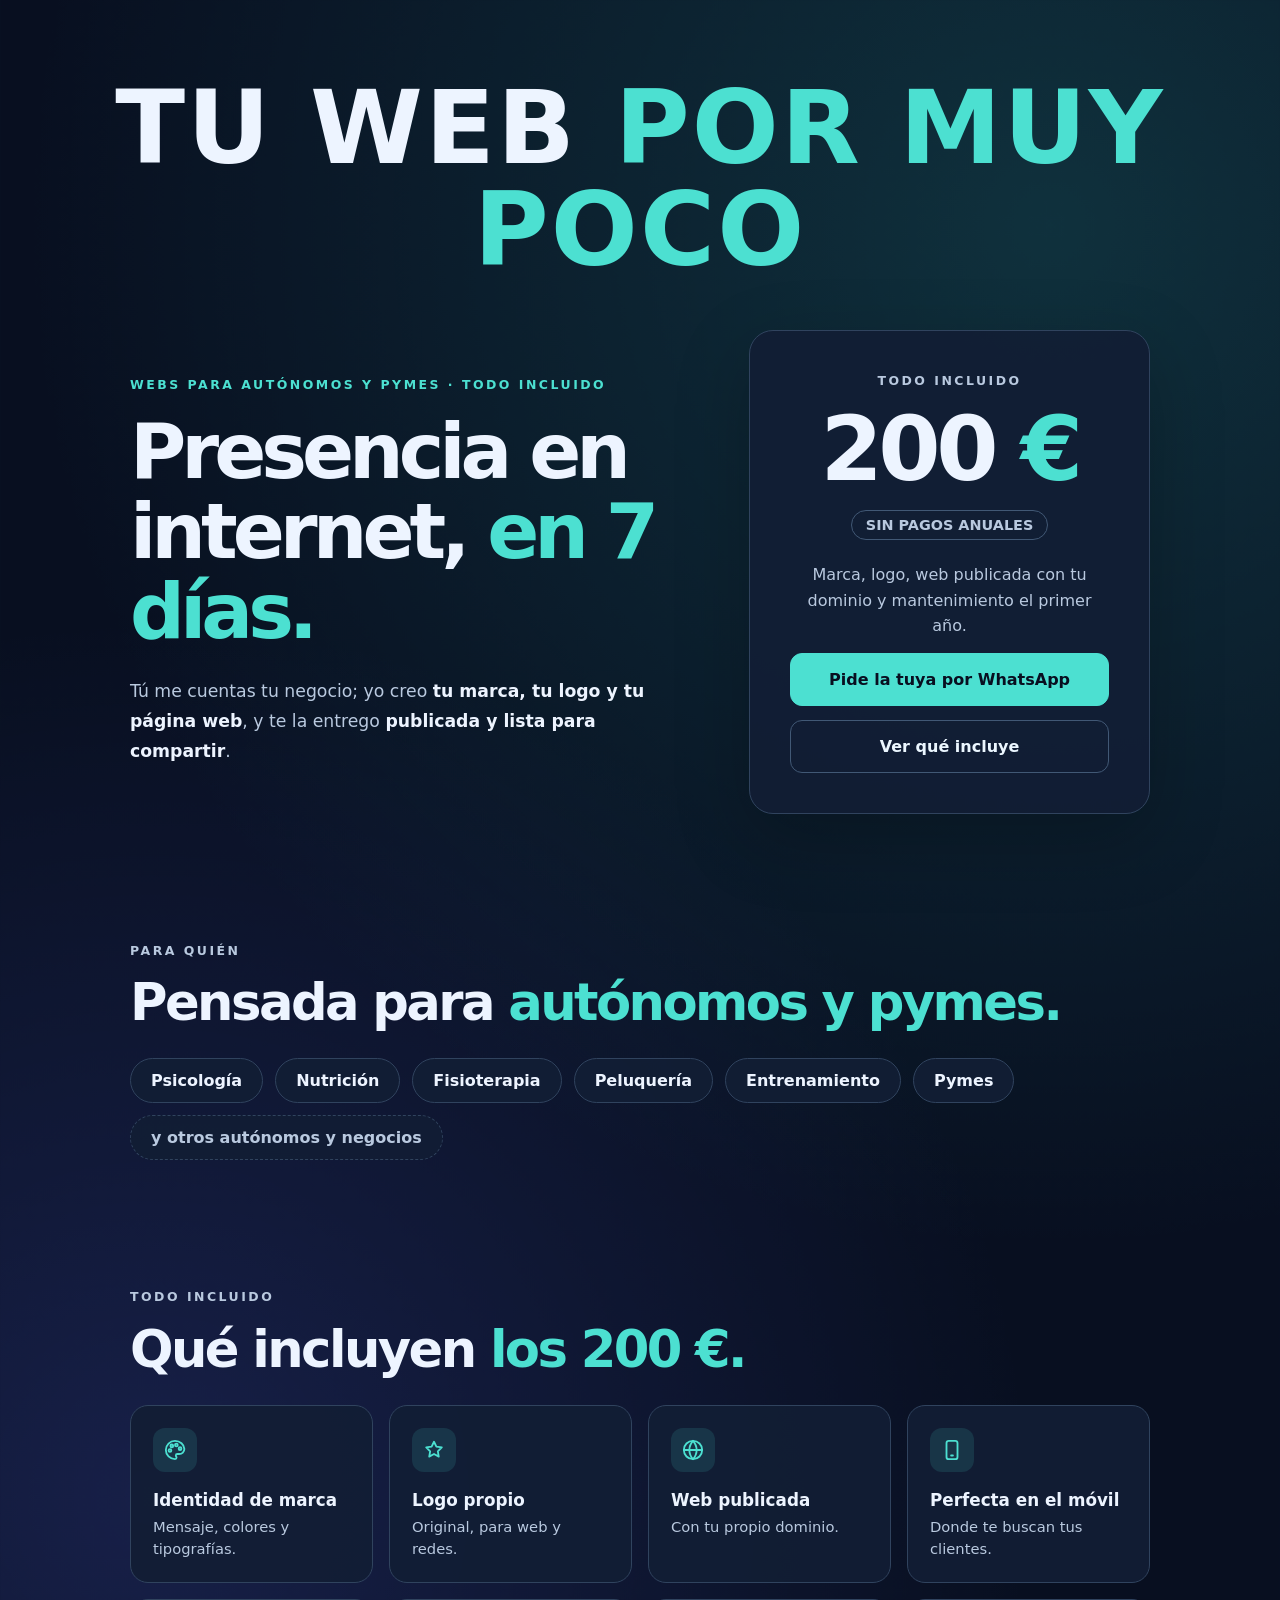
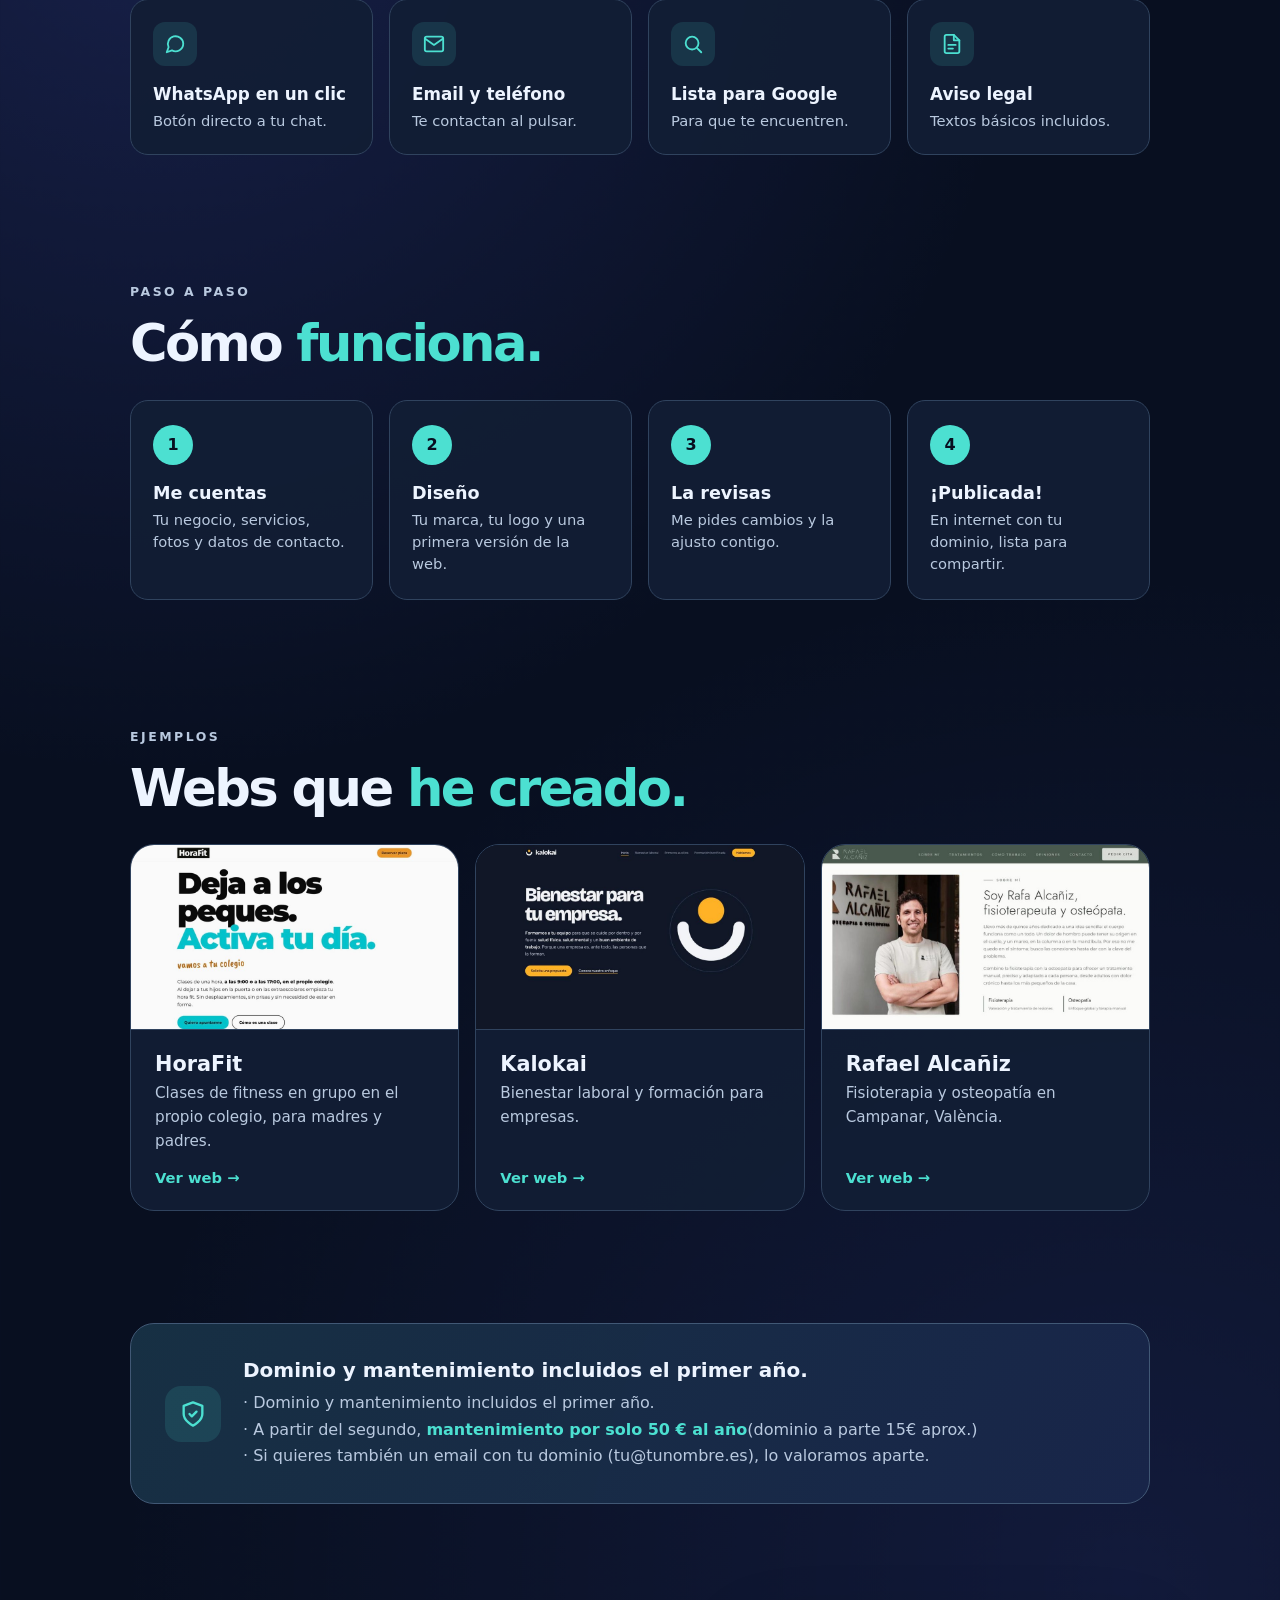
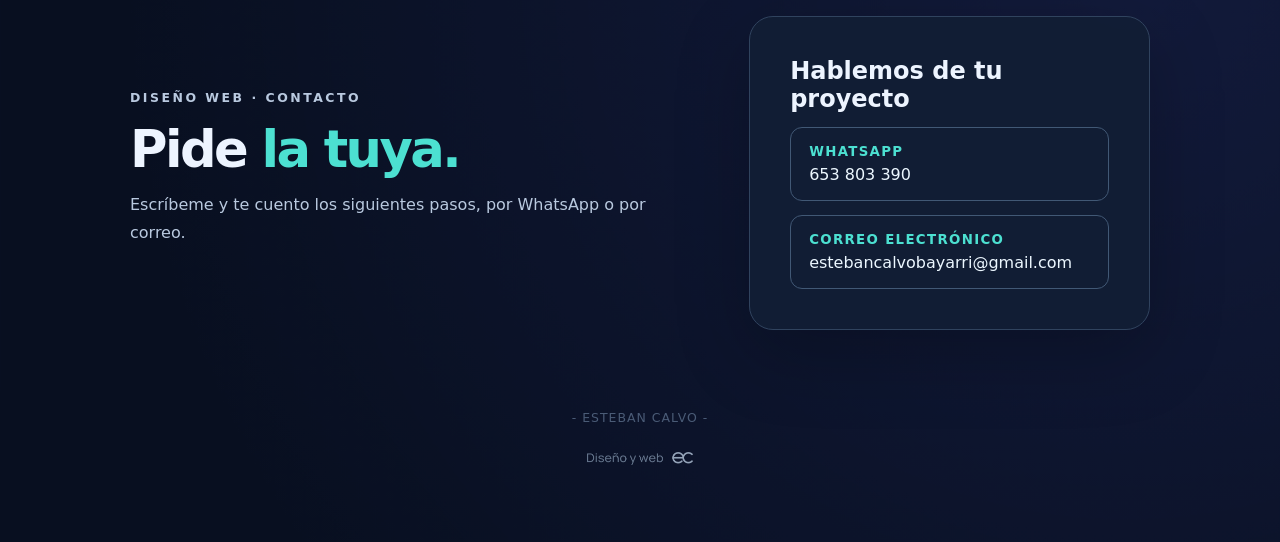
<file: index.html>
<!doctype html>
<html lang="es">
<head>
  <meta charset="utf-8">
  <meta name="viewport" content="width=device-width, initial-scale=1">
  <meta name="description" content="Tu web profesional por 200 €: marca, logo y página web publicada con tu dominio. Para psicólogos, nutricionistas, fisioterapeutas, peluquerías, entrenadores, otros autónomos y pymes.">
  <meta name="color-scheme" content="dark">
  <title>Tu web profesional por 200 € | Esteban Calvo</title>
  <style>
    :root { color-scheme: dark; font-family: Inter, ui-sans-serif, system-ui, -apple-system, BlinkMacSystemFont, "Segoe UI", sans-serif; background: #080f20; color: #edf4ff; }
    * { box-sizing: border-box; }
    html { scroll-behavior: smooth; }
    body { min-height: 100vh; margin: 0; background: radial-gradient(circle at 82% 6%, rgba(51, 215, 202, .17), transparent 28%), radial-gradient(circle at 12% 40%, rgba(91, 107, 255, .18), transparent 35%), radial-gradient(circle at 88% 85%, rgba(91, 107, 255, .12), transparent 30%), #080f20; }
    main { padding: clamp(24px, 6vw, 80px) clamp(16px, 6vw, 80px); }
    .wrap { width: 100%; display: flex; flex-direction: column; align-items: center; }
    .container { width: min(100%, 1020px); }

    /* Cabecera */
    .top-banner { text-align: center; margin-bottom: clamp(28px, 5vw, 48px); }
    .top-banner h1 { font-size: clamp(3.2rem, 8vw, 6.5rem); line-height: 1; letter-spacing: .02em; margin: 0; font-weight: 900; color: #edf4ff; }
    .top-banner h1 span { color: #4ce0d1; }

    /* Hero */
    .layout { width: min(100%, 1020px); display: grid; grid-template-columns: 1.15fr .85fr; gap: clamp(28px, 6vw, 80px); align-items: center; }
    .eyebrow { color: #4ce0d1; font-size: .78rem; letter-spacing: .2em; text-transform: uppercase; font-weight: 800; margin: 0; }
    h2.hero { font-size: clamp(2.8rem, 6vw, 5.5rem); line-height: 1.04; letter-spacing: -.065em; margin: 20px 0 24px; }
    h2.hero span { color: #4ce0d1; }
    .intro { max-width: 54ch; color: #b9c9df; line-height: 1.75; font-size: 1.08rem; margin: 0; }
    .intro strong { color: #edf4ff; }

    .card { border: 1px solid #30435e; border-radius: 24px; padding: clamp(24px, 4vw, 40px); background: rgba(18, 30, 53, .92); box-shadow: 0 24px 75px rgba(0,0,0,.22); }
    h2.card-title { font-size: 1.5rem; margin: 0 0 12px; }
    .card p { color: #b9c9df; line-height: 1.6; margin: 0 0 26px; }

    /* Tarjeta de precio */
    .price-card { text-align: center; }
    .price-card .eyebrow { margin-bottom: 14px; }
    .price { font-size: clamp(4rem, 9vw, 5.6rem); font-weight: 900; line-height: 1; letter-spacing: -.05em; color: #edf4ff; }
    .price span { color: #4ce0d1; }
    .price-sub { display: inline-block; margin: 16px 0 22px; padding: 6px 14px; border: 1px solid #415875; border-radius: 999px; color: #b9c9df; font-size: .9rem; font-weight: 600; }
    .price-card p { margin-bottom: 8px; }

    .button { display: block; padding: 16px 18px; border-radius: 12px; margin-top: 14px; font-weight: 800; text-align: center; text-decoration: none; transition: border-color .2s, background-color .2s, transform .2s; }
    .button.primary { background: #4ce0d1; color: #080f20; border: 1px solid #4ce0d1; }
    .button.primary:hover, .button.primary:focus-visible { background: #7beadf; transform: translateY(-2px); }
    .button.ghost { border: 1px solid #415875; color: #ecf7ff; }
    .button.ghost:hover, .button.ghost:focus-visible { border-color: #4ce0d1; background: #1a3650; transform: translateY(-2px); }

    /* Secciones */
    .section { width: min(100%, 1020px); margin-top: clamp(64px, 10vw, 112px); }
    .section-head { margin-bottom: 28px; }
    .section-head h2 { font-size: clamp(2rem, 4.4vw, 3.2rem); line-height: 1.08; letter-spacing: -.05em; margin: 14px 0 0; }
    .section-head h2 span { color: #4ce0d1; }
    .section-head p { color: #b9c9df; line-height: 1.7; margin: 14px 0 0; max-width: 60ch; }

    /* Para quién */
    .chips { display: flex; flex-wrap: wrap; gap: 12px; margin: 0; padding: 0; list-style: none; }
    .chips li { padding: 12px 20px; border: 1px solid #30435e; border-radius: 999px; background: rgba(18, 30, 53, .92); font-weight: 700; }
    .chips li.more { border-style: dashed; color: #b9c9df; font-weight: 600; }

    /* Qué incluye */
    .features { display: grid; grid-template-columns: repeat(4, 1fr); gap: 16px; }
    .feature { border: 1px solid #30435e; border-radius: 18px; padding: 22px; background: rgba(18, 30, 53, .92); }
    .icon { width: 44px; height: 44px; display: grid; place-items: center; border-radius: 12px; background: rgba(76, 224, 209, .12); color: #4ce0d1; margin-bottom: 18px; }
    .icon svg { width: 22px; height: 22px; }
    .feature h3 { font-size: 1.05rem; margin: 0 0 6px; }
    .feature p { margin: 0; color: #b9c9df; line-height: 1.5; font-size: .92rem; }

    /* Cómo funciona */
    .steps { display: grid; grid-template-columns: repeat(4, 1fr); gap: 16px; margin: 0; padding: 0; list-style: none; counter-reset: step; }
    .step { position: relative; border: 1px solid #30435e; border-radius: 18px; padding: 24px 22px; background: rgba(18, 30, 53, .92); }
    .step-num { width: 40px; height: 40px; display: grid; place-items: center; border-radius: 50%; background: #4ce0d1; color: #080f20; font-weight: 900; margin-bottom: 18px; }
    .step h3 { font-size: 1.1rem; margin: 0 0 6px; }
    .step p { margin: 0; color: #b9c9df; line-height: 1.5; font-size: .92rem; }

    /* Ejemplos */
    .examples { display: grid; grid-template-columns: repeat(3, 1fr); gap: 16px; }
    .example { display: flex; flex-direction: column; overflow: hidden; border: 1px solid #30435e; border-radius: 24px; background: rgba(18, 30, 53, .92); color: #edf4ff; text-decoration: none; transition: border-color .2s, background-color .2s, transform .2s; }
    .example:hover, .example:focus-visible { border-color: #4ce0d1; background: #1a3650; transform: translateY(-2px); }
    .example-shot { aspect-ratio: 16 / 9; border-bottom: 1px solid #30435e; background: #0d1830; }
    .example-shot img { display: block; width: 100%; height: 100%; object-fit: cover; object-position: top; }
    .example-body { display: flex; flex-direction: column; flex: 1; padding: 22px 24px 24px; }
    .example h3 { font-size: 1.3rem; margin: 0 0 6px; }
    .example p { margin: 0 0 16px; color: #b9c9df; line-height: 1.55; font-size: .95rem; }
    .example .visit { margin-top: auto; color: #4ce0d1; font-weight: 800; font-size: .92rem; }
    @media (max-width: 900px) { .examples { grid-template-columns: repeat(2, 1fr); } }
    @media (max-width: 600px) { .examples { grid-template-columns: 1fr; } }

    /* Condiciones */
    .terms { display: grid; grid-template-columns: auto 1fr; gap: 22px; align-items: center; border: 1px solid #415875; border-radius: 24px; padding: clamp(22px, 4vw, 34px); background: linear-gradient(120deg, rgba(76, 224, 209, .10), rgba(91, 107, 255, .10)), rgba(18, 30, 53, .92); }
    .terms .icon { margin: 0; width: 56px; height: 56px; border-radius: 16px; }
    .terms .icon svg { width: 28px; height: 28px; }
    .terms h3 { margin: 0 0 8px; font-size: 1.25rem; }
    .terms p { margin: 0; color: #b9c9df; line-height: 1.65; }
    .terms p strong { color: #4ce0d1; }

    /* Contacto */
    .contact-layout { display: grid; grid-template-columns: 1.15fr .85fr; gap: clamp(28px, 6vw, 80px); align-items: center; }
    .contact-link { display: block; padding: 16px 18px; border: 1px solid #415875; border-radius: 12px; margin-top: 14px; color: #ecf7ff; text-decoration: none; overflow-wrap: anywhere; transition: border-color .2s, background-color .2s, transform .2s; }
    .contact-link small { display: block; color: #4ce0d1; font-weight: 700; text-transform: uppercase; letter-spacing: .1em; margin-bottom: 6px; }
    .contact-link:hover, .contact-link:focus-visible { border-color: #4ce0d1; background: #1a3650; transform: translateY(-2px); }

    a:focus-visible { outline: 3px solid #4ce0d1; outline-offset: 4px; }
    .site-footer { margin-top: clamp(48px, 8vw, 80px); color: #4a5b76; font-size: .78rem; letter-spacing: .08em; text-align: center; }
    .site-credit { display: block; width: max-content; margin: 14px auto 0; transition: filter .2s ease; }
    .site-credit img { display: block; height: 13.5px; width: auto; }
    .site-credit:hover { filter: brightness(1.45); }

    @media (max-width: 900px) { .features, .steps { grid-template-columns: repeat(2, 1fr); } }
    @media (max-width: 720px) { .layout, .contact-layout { grid-template-columns: 1fr; } h2.hero { max-width: 12ch; } }
    @media (max-width: 480px) { .features, .steps { grid-template-columns: 1fr; } .terms { grid-template-columns: 1fr; } }
    @media (prefers-reduced-motion: reduce) { html { scroll-behavior: auto; } .contact-link, .button, .example { transition: none; } .contact-link:hover, .contact-link:focus-visible, .button:hover, .button:focus-visible, .example:hover, .example:focus-visible { transform: none; } }
  </style>
</head>
<body>
  <main>
    <div class="wrap">
      <div class="top-banner">
        <h1>TU WEB <span>POR MUY POCO</span></h1>
      </div>

      <!-- Hero + precio -->
      <div class="layout">
        <div>
          <p class="eyebrow">Webs para autónomos y pymes · Todo incluido</p>
          <h2 class="hero">Presencia en internet,<span> en 7 días.</span></h2>
          <p class="intro">Tú me cuentas tu negocio; yo creo <strong>tu marca, tu logo y tu página web</strong>, y te la entrego <strong>publicada y lista para compartir</strong>.</p>
        </div>
        <section class="card price-card" aria-labelledby="price-title">
          <p class="eyebrow" id="price-title">Todo incluido</p>
          <div class="price">200<span> €</span></div>
          <div class="price-sub">SIN PAGOS ANUALES</div>
          <p>Marca, logo, web publicada con tu dominio y mantenimiento el primer año.</p>
          <a class="button primary" href="https://wa.me/34653803390?text=Hola%20Esteban,%2C%20quiero%20una%20web" rel="noopener">Pide la tuya por WhatsApp</a>
          <a class="button ghost" href="#incluye">Ver qué incluye</a>
        </section>
      </div>

      <!-- Para quién -->
      <section class="section" aria-labelledby="para-quien">
        <div class="section-head">
          <p class="eyebrow">Para quién</p>
          <h2 id="para-quien">Pensada para <span>autónomos y pymes.</span></h2>
        </div>
        <ul class="chips">
          <li>Psicología</li>
          <li>Nutrición</li>
          <li>Fisioterapia</li>
          <li>Peluquería</li>
          <li>Entrenamiento</li>
          <li>Pymes</li>
          <li class="more">y otros autónomos y negocios</li>
        </ul>
      </section>

      <!-- Qué incluye -->
      <section class="section" id="incluye" aria-labelledby="incluye-title">
        <div class="section-head">
          <p class="eyebrow">Todo incluido</p>
          <h2 id="incluye-title">Qué incluyen <span>los 200 €.</span></h2>
        </div>
        <div class="features">
          <article class="feature">
            <div class="icon" aria-hidden="true"><svg viewBox="0 0 24 24" fill="none" stroke="currentColor" stroke-width="2" stroke-linecap="round" stroke-linejoin="round"><circle cx="13.5" cy="6.5" r="1.5"/><circle cx="17.5" cy="10.5" r="1.5"/><circle cx="8.5" cy="7.5" r="1.5"/><circle cx="6.5" cy="12.5" r="1.5"/><path d="M12 2C6.5 2 2 6.5 2 12s4.5 10 10 10c.9 0 1.7-.8 1.7-1.7 0-.4-.2-.8-.4-1.1-.3-.3-.4-.7-.4-1.1 0-.9.8-1.7 1.7-1.7h2c3.1 0 5.6-2.5 5.6-5.6C22 6 17.5 2 12 2z"/></svg></div>
            <h3>Identidad de marca</h3>
            <p>Mensaje, colores y tipografías.</p>
          </article>
          <article class="feature">
            <div class="icon" aria-hidden="true"><svg viewBox="0 0 24 24" fill="none" stroke="currentColor" stroke-width="2" stroke-linecap="round" stroke-linejoin="round"><path d="M12 3l2.6 5.3 5.9.9-4.3 4.2 1 5.8L12 16.4l-5.2 2.8 1-5.8L3.5 9.2l5.9-.9z"/></svg></div>
            <h3>Logo propio</h3>
            <p>Original, para web y redes.</p>
          </article>
          <article class="feature">
            <div class="icon" aria-hidden="true"><svg viewBox="0 0 24 24" fill="none" stroke="currentColor" stroke-width="2" stroke-linecap="round" stroke-linejoin="round"><circle cx="12" cy="12" r="10"/><path d="M2 12h20"/><path d="M12 2a15.3 15.3 0 0 1 4 10 15.3 15.3 0 0 1-4 10 15.3 15.3 0 0 1-4-10 15.3 15.3 0 0 1 4-10z"/></svg></div>
            <h3>Web publicada</h3>
            <p>Con tu propio dominio.</p>
          </article>
          <article class="feature">
            <div class="icon" aria-hidden="true"><svg viewBox="0 0 24 24" fill="none" stroke="currentColor" stroke-width="2" stroke-linecap="round" stroke-linejoin="round"><rect x="6" y="2" width="12" height="20" rx="2.5"/><path d="M11 18h2"/></svg></div>
            <h3>Perfecta en el móvil</h3>
            <p>Donde te buscan tus clientes.</p>
          </article>
          <article class="feature">
            <div class="icon" aria-hidden="true"><svg viewBox="0 0 24 24" fill="none" stroke="currentColor" stroke-width="2" stroke-linecap="round" stroke-linejoin="round"><path d="M21 11.5a8.4 8.4 0 0 1-12.3 7.5L3 21l2-5.5A8.4 8.4 0 1 1 21 11.5z"/></svg></div>
            <h3>WhatsApp en un clic</h3>
            <p>Botón directo a tu chat.</p>
          </article>
          <article class="feature">
            <div class="icon" aria-hidden="true"><svg viewBox="0 0 24 24" fill="none" stroke="currentColor" stroke-width="2" stroke-linecap="round" stroke-linejoin="round"><rect x="2" y="4" width="20" height="16" rx="2"/><path d="M22 6l-10 7L2 6"/></svg></div>
            <h3>Email y teléfono</h3>
            <p>Te contactan al pulsar.</p>
          </article>
          <article class="feature">
            <div class="icon" aria-hidden="true"><svg viewBox="0 0 24 24" fill="none" stroke="currentColor" stroke-width="2" stroke-linecap="round" stroke-linejoin="round"><circle cx="11" cy="11" r="7"/><path d="M21 21l-4.3-4.3"/></svg></div>
            <h3>Lista para Google</h3>
            <p>Para que te encuentren.</p>
          </article>
          <article class="feature">
            <div class="icon" aria-hidden="true"><svg viewBox="0 0 24 24" fill="none" stroke="currentColor" stroke-width="2" stroke-linecap="round" stroke-linejoin="round"><path d="M14 2H6a2 2 0 0 0-2 2v16a2 2 0 0 0 2 2h12a2 2 0 0 0 2-2V8z"/><path d="M14 2v6h6"/><path d="M8 13h8M8 17h5"/></svg></div>
            <h3>Aviso legal</h3>
            <p>Textos básicos incluidos.</p>
          </article>
        </div>
      </section>

      <!-- Cómo funciona -->
      <section class="section" aria-labelledby="como-title">
        <div class="section-head">
          <p class="eyebrow">Paso a paso</p>
          <h2 id="como-title">Cómo <span>funciona.</span></h2>
        </div>
        <ol class="steps">
          <li class="step">
            <div class="step-num" aria-hidden="true">1</div>
            <h3>Me cuentas</h3>
            <p>Tu negocio, servicios, fotos y datos de contacto.</p>
          </li>
          <li class="step">
            <div class="step-num" aria-hidden="true">2</div>
            <h3>Diseño</h3>
            <p>Tu marca, tu logo y una primera versión de la web.</p>
          </li>
          <li class="step">
            <div class="step-num" aria-hidden="true">3</div>
            <h3>La revisas</h3>
            <p>Me pides cambios y la ajusto contigo.</p>
          </li>
          <li class="step">
            <div class="step-num" aria-hidden="true">4</div>
            <h3>¡Publicada!</h3>
            <p>En internet con tu dominio, lista para compartir.</p>
          </li>
        </ol>
      </section>

      <!-- Ejemplos -->
      <section class="section" aria-labelledby="ejemplos-title">
        <div class="section-head">
          <p class="eyebrow">Ejemplos</p>
          <h2 id="ejemplos-title">Webs que <span>he creado.</span></h2>
        </div>
        <div class="examples">
          <a class="example" href="https://www.hora-fit.es" target="_blank" rel="noopener">
            <div class="example-shot"><img src="img/ejemplo-horafit.jpg" alt="Portada de la web de HoraFit" loading="lazy" width="1000" height="562"></div>
            <div class="example-body">
              <h3>HoraFit</h3>
              <p>Clases de fitness en grupo en el propio colegio, para madres y padres.</p>
              <span class="visit">Ver web →</span>
            </div>
          </a>
          <a class="example" href="https://www.kalokai.es" target="_blank" rel="noopener">
            <div class="example-shot"><img src="img/ejemplo-kalokai.jpg" alt="Portada de la web de Kalokai" loading="lazy" width="1000" height="562"></div>
            <div class="example-body">
              <h3>Kalokai</h3>
              <p>Bienestar laboral y formación para empresas.</p>
              <span class="visit">Ver web →</span>
            </div>
          </a>
          <a class="example" href="https://estebancalvobayarri.github.io/RafaAlcaniz/" target="_blank" rel="noopener">
            <div class="example-shot"><img src="img/ejemplo-rafaalcaniz.jpg" alt="Sección Sobre mí de la web de Rafael Alcañiz" loading="lazy" width="1000" height="562"></div>
            <div class="example-body">
              <h3>Rafael Alcañiz</h3>
              <p>Fisioterapia y osteopatía en Campanar, València.</p>
              <span class="visit">Ver web →</span>
            </div>
          </a>
        </div>
      </section>

      <!-- Condiciones -->
      <section class="section" aria-labelledby="terms-title">
        <div class="terms">
          <div class="icon" aria-hidden="true"><svg viewBox="0 0 24 24" fill="none" stroke="currentColor" stroke-width="2" stroke-linecap="round" stroke-linejoin="round"><path d="M12 22s8-4 8-10V5l-8-3-8 3v7c0 6 8 10 8 10z"/><path d="M9 12l2 2 4-4"/></svg></div>
          <div>
            <h3 id="terms-title">Dominio y mantenimiento incluidos el primer año.</h3>
            <p>· Dominio y mantenimiento incluidos el primer año.<br>· A partir del segundo, <strong>mantenimiento por solo 50&nbsp;€ al año</strong>(dominio a parte 15€ aprox.)<br>· Si quieres también un email con tu dominio (tu@tunombre.es), lo valoramos aparte.</p>
          </div>
        </div>
      </section>

      <!-- Contacto -->
      <section class="section" id="contacto" aria-labelledby="contact-title">
        <div class="contact-layout">
          <div class="section-head">
            <p class="eyebrow">Diseño web · Contacto</p>
            <h2>Pide <span>la tuya.</span></h2>
            <p>Escríbeme y te cuento los siguientes pasos, por WhatsApp o por correo.</p>
          </div>
          <div class="card">
            <h2 class="card-title" id="contact-title">Hablemos de tu proyecto</h2>
            <a class="contact-link" href="https://wa.me/34653803390?text=Hola%20Esteban,%2C%20quiero%20una%20web" target="_blank" rel="noopener"><small>Whatsapp</small>653 803 390</a>
            <a class="contact-link" href="mailto:estebancalvobayarri@gmail.com"><small>Correo electrónico</small>estebancalvobayarri@gmail.com</a>
          </div>
        </div>
      </section>

      <p class="site-footer">- ESTEBAN CALVO -</p>
      <a class="site-credit" href="https://ecwebdesign.es" target="_blank" rel="noopener" aria-label="Diseño y web: EC Web Design"><img src="img/credito-diseno-web.png" width="405" height="52" alt=""></a>
    </div>
  </main>
</body>
</html>
</file>
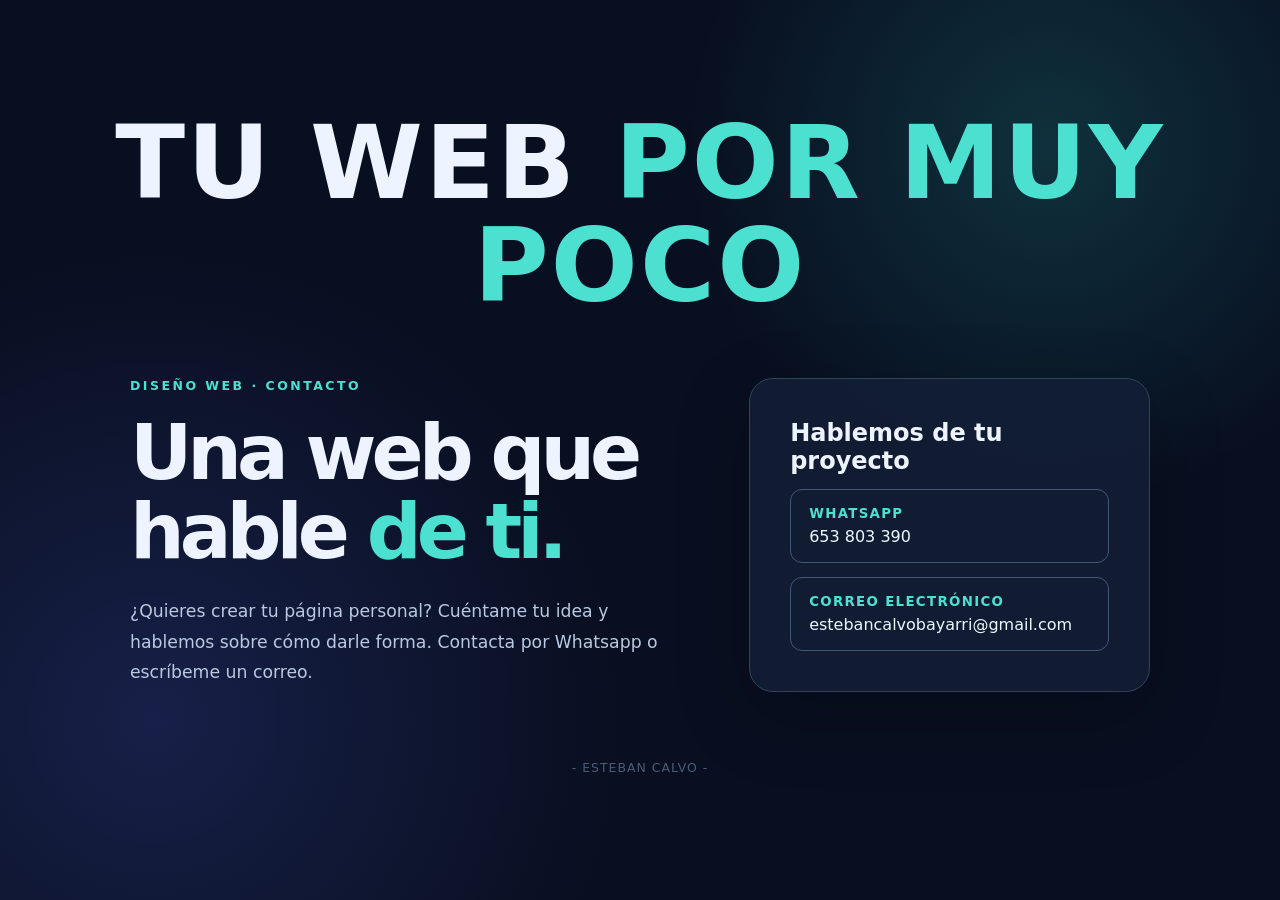
<file: contactoECB.html>
<!doctype html>
<html lang="es">
<head>
  <meta charset="utf-8">
  <meta name="viewport" content="width=device-width, initial-scale=1">
  <meta name="description" content="Contacta con Esteban Calvo para crear tu página personal.">
  <meta name="color-scheme" content="dark">
  <title>Tu página personal | Contacta con Esteban Calvo</title>
  <style>
    :root { color-scheme: dark; font-family: Inter, ui-sans-serif, system-ui, -apple-system, BlinkMacSystemFont, "Segoe UI", sans-serif; background: #080f20; color: #edf4ff; }
    * { box-sizing: border-box; }
    body { min-height: 100vh; margin: 0; background: radial-gradient(circle at 82% 16%, rgba(51, 215, 202, .17), transparent 28%), radial-gradient(circle at 12% 80%, rgba(91, 107, 255, .18), transparent 35%), #080f20; }
    main { min-height: 100vh; display: grid; place-items: center; padding: clamp(24px, 6vw, 80px); }
    .top-banner { text-align: center; margin-bottom: clamp(28px, 5vw, 48px); }
    .top-banner h1 { font-size: clamp(3.2rem, 8vw, 6.5rem); line-height: 1; letter-spacing: .02em; margin: 0; font-weight: 900; color: #edf4ff; }
    .top-banner h1 span { color: #4ce0d1; }
    .layout { width: min(100%, 1020px); display: grid; grid-template-columns: 1.15fr .85fr; gap: clamp(28px, 6vw, 80px); align-items: center; }
    .eyebrow { color: #4ce0d1; font-size: .78rem; letter-spacing: .2em; text-transform: uppercase; font-weight: 800; }
    h2.hero { font-size: clamp(2.8rem, 6vw, 5.5rem); line-height: 1.04; letter-spacing: -.065em; margin: 20px 0 24px; }
    h2.hero span { color: #4ce0d1; }
    .intro { max-width: 54ch; color: #b9c9df; line-height: 1.75; font-size: 1.08rem; }
    .card { border: 1px solid #30435e; border-radius: 24px; padding: clamp(24px, 4vw, 40px); background: rgba(18, 30, 53, .92); box-shadow: 0 24px 75px rgba(0,0,0,.22); }
    h2.card-title { font-size: 1.5rem; margin: 0 0 12px; }
    .card p { color: #b9c9df; line-height: 1.6; margin: 0 0 26px; }
    .contact-link { display: block; padding: 16px 18px; border: 1px solid #415875; border-radius: 12px; margin-top: 14px; color: #ecf7ff; text-decoration: none; overflow-wrap: anywhere; transition: border-color .2s, background-color .2s, transform .2s; }
    .contact-link small { display: block; color: #4ce0d1; font-weight: 700; text-transform: uppercase; letter-spacing: .1em; margin-bottom: 6px; }
    .contact-link:hover, .contact-link:focus-visible { border-color: #4ce0d1; background: #1a3650; transform: translateY(-2px); }
    a:focus-visible { outline: 3px solid #4ce0d1; outline-offset: 4px; }
    .wrap { width: 100%; display: flex; flex-direction: column; align-items: center; }
    .site-footer { margin-top: clamp(32px, 6vw, 56px); color: #4a5b76; font-size: .78rem; letter-spacing: .08em; text-align: center; }
    @media (max-width: 720px) { .layout { grid-template-columns: 1fr; } h2.hero { max-width: 12ch; } }
    @media (prefers-reduced-motion: reduce) { .contact-link { transition: none; } .contact-link:hover, .contact-link:focus-visible { transform: none; } }
  </style>
</head>
<body>
  <main>
    <div class="wrap">
      <div class="top-banner">
        <h1>TU WEB <span>POR MUY POCO</span></h1>
      </div>
      <div class="layout">
        <div>
          <p class="eyebrow">Diseño web · Contacto</p>
          <h2 class="hero">Una web que hable <span>de ti.</span></h2>
          <p class="intro">¿Quieres crear tu página personal? Cuéntame tu idea y hablemos sobre cómo darle forma. Contacta por Whatsapp o escríbeme un correo.</p>
        </div>
        <section class="card" aria-labelledby="contact-title">
          <h2 class="card-title" id="contact-title">Hablemos de tu proyecto</h2>
          <!-- <p>Elige cómo prefieres contactar conmigo:</p> -->
          <a class="contact-link" href="https://wa.me/34653803390" target="_blank"><small>Whatsapp</small>653 803 390</a>
          <a class="contact-link" href="mailto:estebancalvobayarri@gmail.com"><small>Correo electrónico</small>estebancalvobayarri@gmail.com</a>
        </section>
      </div>
      <p class="site-footer">- ESTEBAN CALVO -</p>
    </div>
  </main>
</body>
</html>
</file>
